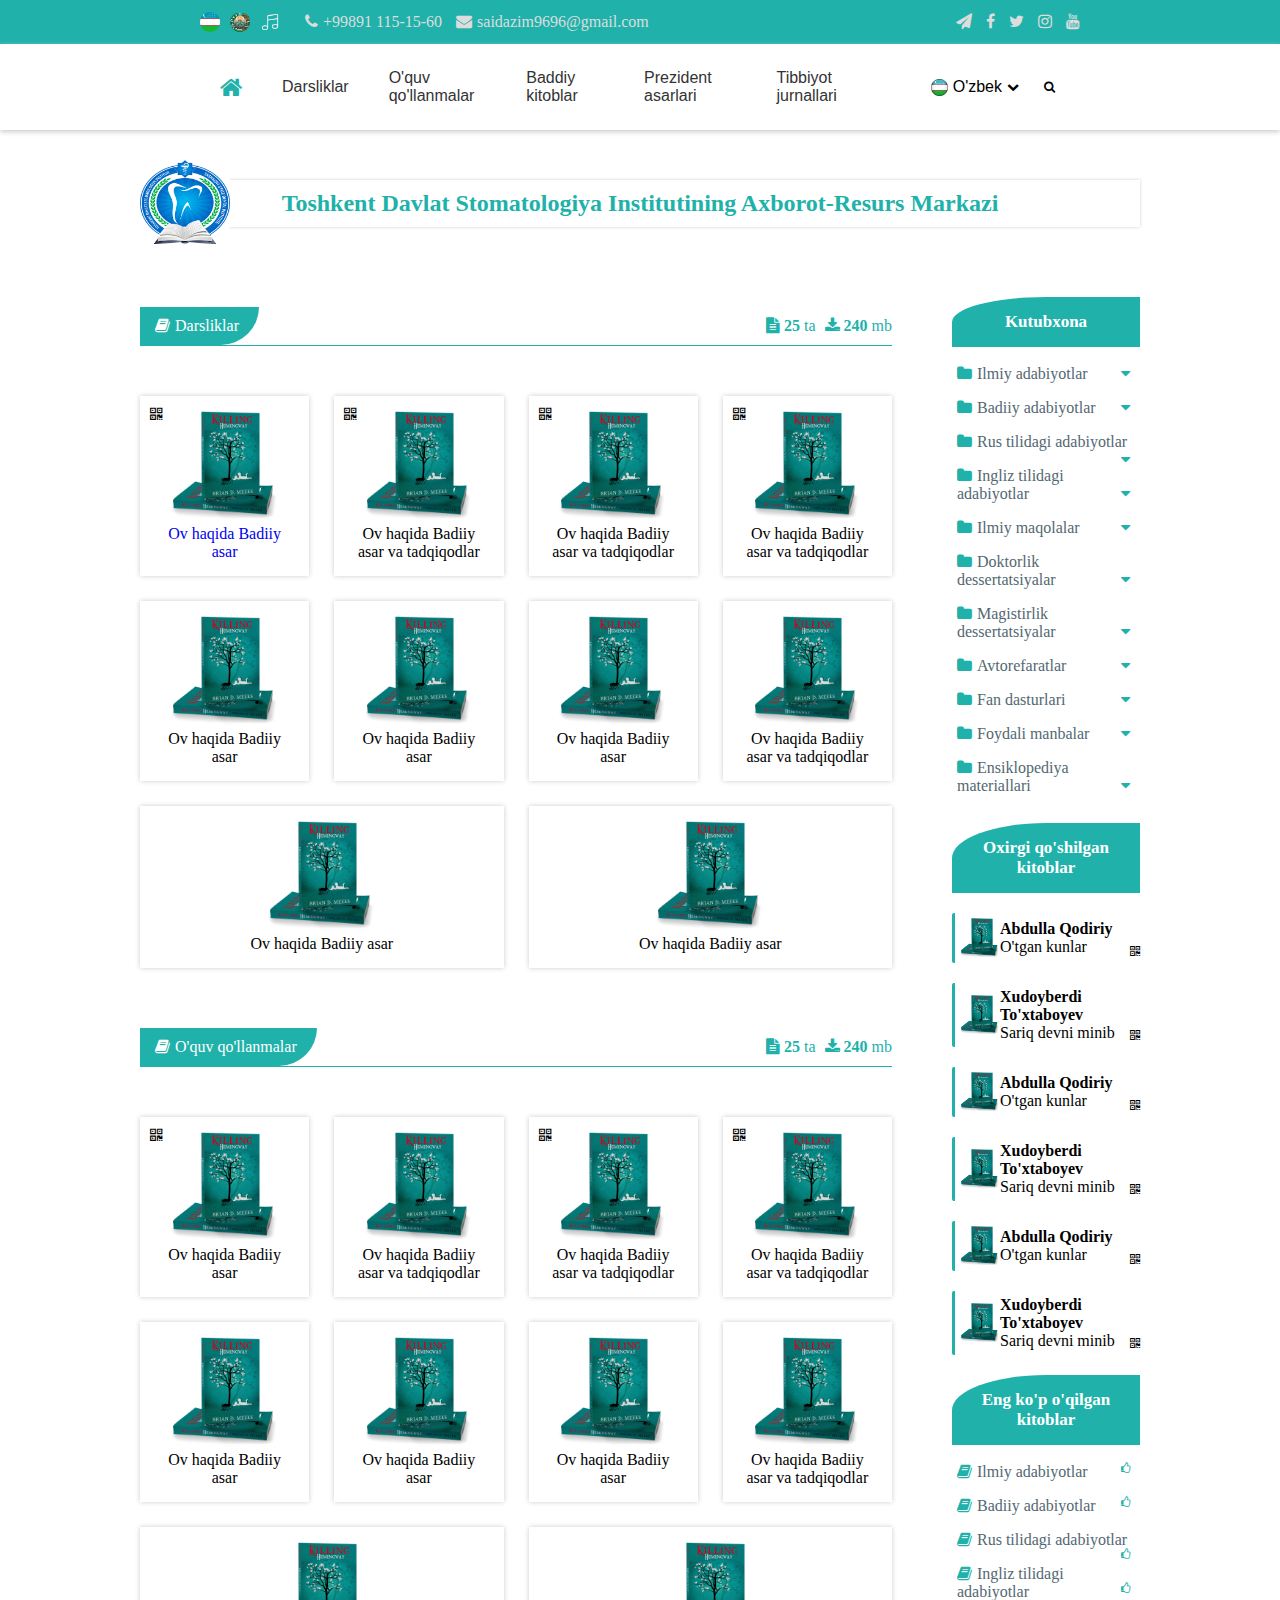
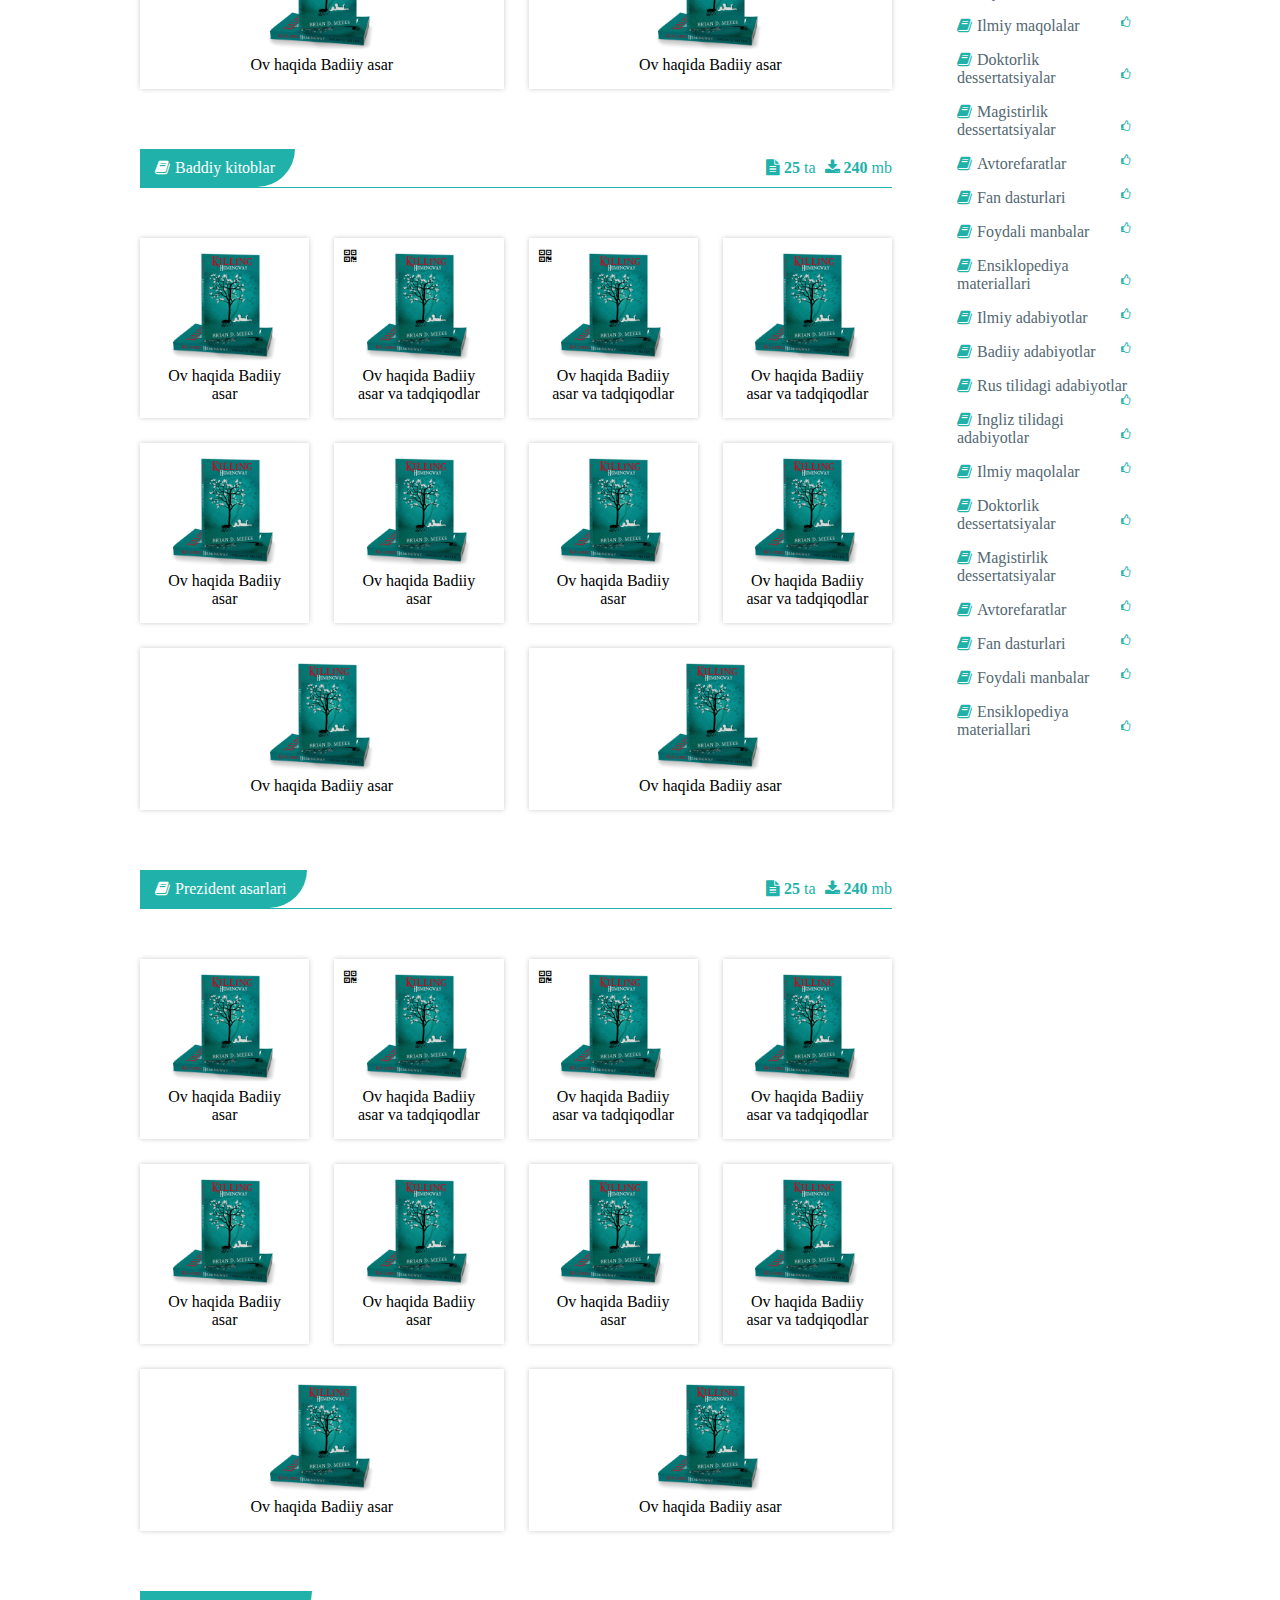
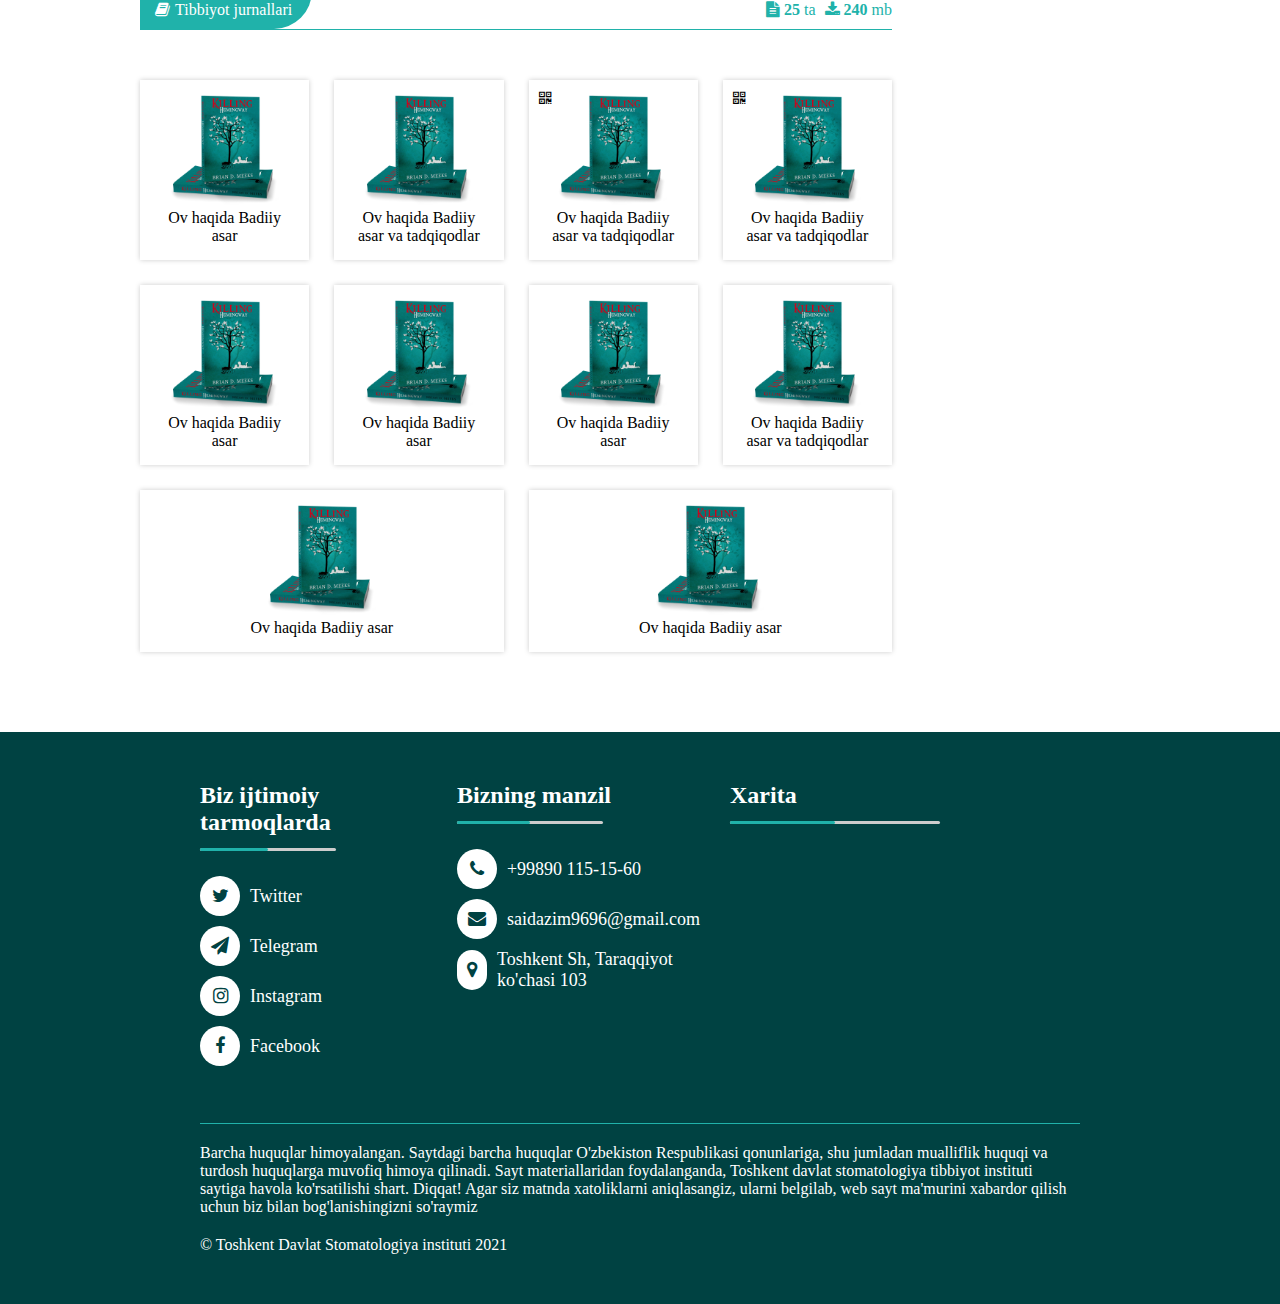
<file: index.html>
<!DOCTYPE html>
<html lang="en">
<head>
    <meta charset="UTF-8">
    <meta http-equiv="X-UA-Compatible" content="IE=edge">
    <meta name="viewport" content="width=device-width, initial-scale=1.0">
    <link rel="shortcut icon" href="./images/logo.ico">
    <link rel="stylesheet" href="./styles/main.css">
    <link rel="stylesheet" href="./styles/font-awesome-4.7.0/css/font-awesome.css">
    <link rel="stylesheet" href="./styles/font-awesome-4.7.0/css/font-awesome.min.css">
    <script src="./scripts/jQuery.js"></script>
    <title>library.tdsi.uz</title>
</head>
<body>
    <div class="container"> 
        <header>
            <span class="top">
                <span>
                    <img src="./images/flag.png" alt="Bayroq"/>
                    <img src="./images/emblem.png" alt="Gerb"/>
                    <img src="./images/madhiya.png" alt="Madhiya"/>
                    <ul class="aloqa">
                        <li><i class="fa fa-phone" aria-hidden="true"></i>+99891 115-15-60</li>
                        <li><i class="fa fa-envelope" aria-hidden="true"></i>saidazim9696@gmail.com</li>
                    </ul>
                </span>
                <ul class="messenger">
                    <li><a href="#"><i class="fa fa-paper-plane" aria-hidden="true"></i></a></li>
                    <li><a href="#"><i class="fa fa-facebook-f" aria-hidden="true"></i></a></li>
                    <li><a href="#"><i class="fa fa-twitter" aria-hidden="true"></i></a></li>
                    <li><a href="#"><i class="fa fa-instagram" aria-hidden="true"></i></a></li>
                    <li><a href="#"><i class="fa fa-youtube" aria-hidden="true"></i></a></li>
                </ul>
            </span>
            <span class="bottom">
                <ul class="list-box">
                    <li class="list home"><a href="./index.html"><i class="fa fa-home"></i></a></li>
                    <li class="list"><a href="#">Darsliklar</a></li>
                    <li class="list"><a href="#">O'quv qo'llanmalar</a></li>
                    <li class="list"><a href="#">Baddiy kitoblar</a></li>
                    <li class="list"><a href="#">Prezident asarlari</a></li>
                    <li class="list"><a href="#">Tibbiyot jurnallari</a></li> 
                </ul>
                <ul class="lang">
                    <li class="uz"><img src="./images/flag-uz.png" alt="flag-uz"/>O'zbek <i class="fa fa-chevron-down"></i>
                        <span class="langs">
                            <p><img src="./images/flag-en.png" alt="Emglish flag"/> English</p>
                            <p><img src="./images/flag-ru.png" alt="Russian flag" /> Russian</p>
                        </span>
                    </li>
                    <li class="search-box"><i class="fa fa-search"></i>
                        <input type="text" placeholder="kalit so'zni kiriting"/>
                    </li>
                </ul>
            </span>
        </header>
        <div class="name">
            <h2>Toshkent davlat stomatologiya institutining Axborot-Resurs Markazi</h2>
            <img class="logo" src="./images/logo.png" alt="logotip"/>
        </div>
        <div class="main">
            <div class="left">
                <!-- Darsliklar -->
                <section>
                    <div class="name-info">
                        <label class="section-name"><i class="fa fa-book"></i>Darsliklar</label> 
                        <label class="section-info"><i class="fa fa-file-text"> <b>25</b> ta </i> <i class="fa fa-download"> <b>240</b> mb</i></label>
                    </div>
                    <div class="books">
                        <span>
                            <i class="fa fa-qrcode"></i>
                            <img src="./images/book.png"/>
                            <p><a href="./pages/kitob.html">Ov haqida Badiiy asar</a></p>
                        </span>
                        <span>
                            <i class="fa fa-qrcode"></i>
                            <img src="./images/book.png"/>
                            <p>Ov haqida Badiiy asar va tadqiqodlar</p>
                        </span>
                        <span>
                            <i class="fa fa-qrcode"></i>
                            <img src="./images/book.png"/>
                            <p>Ov haqida Badiiy asar va tadqiqodlar</p>
                        </span>
                        <span>
                            <i class="fa fa-qrcode"></i>
                            <img src="./images/book.png"/>
                            <p>Ov haqida Badiiy asar va tadqiqodlar</p>
                        </span>
                        <span>
                            <img src="./images/book.png"/>
                            <p>Ov haqida Badiiy asar</p>
                        </span>
                        <span>
                            <img src="./images/book.png"/>
                            <p>Ov haqida Badiiy asar</p>
                        </span>
                        <span>
                            <img src="./images/book.png"/>
                            <p>Ov haqida Badiiy asar</p>
                        </span>
                        <span>
                            <img src="./images/book.png"/>
                            <p>Ov haqida Badiiy asar va tadqiqodlar</p>
                        </span>
                        <span>
                            <img src="./images/book.png"/>
                            <p>Ov haqida Badiiy asar</p>
                        </span>
                        <span>
                            <img src="./images/book.png"/>
                            <p>Ov haqida Badiiy asar</p>
                        </span>
                    </div>
                </section>
                <!-- O'quv qo'llanmalar -->
                <section>
                    <div class="name-info">
                        <label class="section-name"><i class="fa fa-book"></i>O'quv qo'llanmalar</label> 
                        <label class="section-info"><i class="fa fa-file-text"> <b>25</b> ta </i> <i class="fa fa-download"> <b>240</b> mb</i></label>
                    </div>
                    <div class="books">
                        <span>
                            <i class="fa fa-qrcode"></i>
                            <img src="./images/book.png"/>
                            <p>Ov haqida Badiiy asar</p>
                        </span>
                        <span>
                            <img src="./images/book.png"/>
                            <p>Ov haqida Badiiy asar va tadqiqodlar</p>
                        </span>
                        <span>
                            <i class="fa fa-qrcode"></i>
                            <img src="./images/book.png"/>
                            <p>Ov haqida Badiiy asar va tadqiqodlar</p>
                        </span>
                        <span>
                            <i class="fa fa-qrcode"></i>
                            <img src="./images/book.png"/>
                            <p>Ov haqida Badiiy asar va tadqiqodlar</p>
                        </span>
                        <span>
                            <img src="./images/book.png"/>
                            <p>Ov haqida Badiiy asar</p>
                        </span>
                        <span>
                            <img src="./images/book.png"/>
                            <p>Ov haqida Badiiy asar</p>
                        </span>
                        <span>
                            <img src="./images/book.png"/>
                            <p>Ov haqida Badiiy asar</p>
                        </span>
                        <span>
                            <img src="./images/book.png"/>
                            <p>Ov haqida Badiiy asar va tadqiqodlar</p>
                        </span>
                        <span>
                            <img src="./images/book.png"/>
                            <p>Ov haqida Badiiy asar</p>
                        </span>
                        <span>
                            <img src="./images/book.png"/>
                            <p>Ov haqida Badiiy asar</p>
                        </span>
                    </div>
                </section>
                <!-- Badiiy kitoblar -->
                <section>
                    <div class="name-info">
                        <label class="section-name"><i class="fa fa-book"></i>Baddiy kitoblar</label> 
                        <label class="section-info"><i class="fa fa-file-text"> <b>25</b> ta </i> <i class="fa fa-download"> <b>240</b> mb</i></label>
                    </div>
                        <div class="books">
                        <span>
                            <img src="./images/book.png"/>
                            <p>Ov haqida Badiiy asar</p>
                        </span>
                        <span>
                            <i class="fa fa-qrcode"></i>
                            <img src="./images/book.png"/>
                            <p>Ov haqida Badiiy asar va tadqiqodlar</p>
                        </span>
                        <span>
                            <i class="fa fa-qrcode"></i>
                            <img src="./images/book.png"/>
                            <p>Ov haqida Badiiy asar va tadqiqodlar</p>
                        </span>
                        <span>
                            <img src="./images/book.png"/>
                            <p>Ov haqida Badiiy asar va tadqiqodlar</p>
                        </span>
                        <span>
                            <img src="./images/book.png"/>
                            <p>Ov haqida Badiiy asar</p>
                        </span>
                        <span>
                            <img src="./images/book.png"/>
                            <p>Ov haqida Badiiy asar</p>
                        </span>
                        <span>
                            <img src="./images/book.png"/>
                            <p>Ov haqida Badiiy asar</p>
                        </span>
                        <span>
                            <img src="./images/book.png"/>
                            <p>Ov haqida Badiiy asar va tadqiqodlar</p>
                        </span>
                        <span>
                            <img src="./images/book.png"/>
                            <p>Ov haqida Badiiy asar</p>
                        </span>
                        <span>
                            <img src="./images/book.png"/>
                            <p>Ov haqida Badiiy asar</p>
                        </span>
                    </div>
                </section>
                <!-- Prezident asarlari -->
                <section>
                    <div class="name-info">
                        <label class="section-name"><i class="fa fa-book"></i>Prezident asarlari</label> 
                        <label class="section-info"><i class="fa fa-file-text"> <b>25</b> ta </i> <i class="fa fa-download"> <b>240</b> mb</i></label>
                    </div>
                    <div class="books">
                        <span>
                            <img src="./images/book.png"/>
                            <p>Ov haqida Badiiy asar</p>
                        </span>
                        <span>
                            <i class="fa fa-qrcode"></i>
                            <img src="./images/book.png"/>
                            <p>Ov haqida Badiiy asar va tadqiqodlar</p>
                        </span>
                        <span>
                            <i class="fa fa-qrcode"></i>
                            <img src="./images/book.png"/>
                            <p>Ov haqida Badiiy asar va tadqiqodlar</p>
                        </span>
                        <span>
                            <img src="./images/book.png"/>
                            <p>Ov haqida Badiiy asar va tadqiqodlar</p>
                        </span>
                        <span>
                            <img src="./images/book.png"/>
                            <p>Ov haqida Badiiy asar</p>
                        </span>
                        <span>
                            <img src="./images/book.png"/>
                            <p>Ov haqida Badiiy asar</p>
                        </span>
                        <span>
                            <img src="./images/book.png"/>
                            <p>Ov haqida Badiiy asar</p>
                        </span>
                        <span>
                            <img src="./images/book.png"/>
                            <p>Ov haqida Badiiy asar va tadqiqodlar</p>
                        </span>
                        <span>
                            <img src="./images/book.png"/>
                            <p>Ov haqida Badiiy asar</p>
                        </span>
                        <span>
                            <img src="./images/book.png"/>
                            <p>Ov haqida Badiiy asar</p>
                        </span>
                    </div>
                </section>
                <!-- Tibbiyot jurnallari -->
                <section>
                    <div class="name-info">
                        <label class="section-name"><i class="fa fa-book"></i>Tibbiyot jurnallari</label> 
                        <label class="section-info"><i class="fa fa-file-text"> <b>25</b> ta </i> <i class="fa fa-download"> <b>240</b> mb</i></label>
                    </div>
                    <div class="books">
                        <span>
                            <img src="./images/book.png"/>
                            <p>Ov haqida Badiiy asar</p>
                        </span>
                        <span>
                            <img src="./images/book.png"/>
                            <p>Ov haqida Badiiy asar va tadqiqodlar</p>
                        </span>
                        <span>
                            <i class="fa fa-qrcode"></i>
                            <img src="./images/book.png"/>
                            <p>Ov haqida Badiiy asar va tadqiqodlar</p>
                        </span>
                        <span>
                            <i class="fa fa-qrcode"></i>
                            <img src="./images/book.png"/>
                            <p>Ov haqida Badiiy asar va tadqiqodlar</p>
                        </span>
                        <span>
                            <img src="./images/book.png"/>
                            <p>Ov haqida Badiiy asar</p>
                        </span>
                        <span>
                            <img src="./images/book.png"/>
                            <p>Ov haqida Badiiy asar</p>
                        </span>
                        <span>
                            <img src="./images/book.png"/>
                            <p>Ov haqida Badiiy asar</p>
                        </span>
                        <span>
                            <img src="./images/book.png"/>
                            <p>Ov haqida Badiiy asar va tadqiqodlar</p>
                        </span>
                        <span>
                            <img src="./images/book.png"/>
                            <p>Ov haqida Badiiy asar</p>
                        </span>
                        <span>
                            <img src="./images/book.png"/>
                            <p>Ov haqida Badiiy asar</p>
                        </span>
                    </div>
                </section>
            </div>
            <div class="right">
                <!-- Kutubxon -->
                <p class="right-title">Kutubxona</p>
                <ul class="folders">
                    <li><i class="fa fa-folder"></i>Ilmiy adabiyotlar<i class="fa fa-caret-down right-fa"></i></li>
                    <li><i class="fa fa-folder"></i>Badiiy adabiyotlar <i class="fa fa-caret-down right-fa"></i></li>
                    <li><i class="fa fa-folder"></i>Rus tilidagi adabiyotlar<i class="fa fa-caret-down right-fa"></i></li>
                    <li><i class="fa fa-folder"></i>Ingliz tilidagi adabiyotlar<i class="fa fa-caret-down right-fa"></i></li>
                    <li><i class="fa fa-folder"></i>Ilmiy maqolalar<i class="fa fa-caret-down right-fa"></i></li>
                    <li><i class="fa fa-folder"></i>Doktorlik dessertatsiyalar<i class="fa fa-caret-down right-fa"></i></li>
                    <li><i class="fa fa-folder"></i>Magistirlik dessertatsiyalar<i class="fa fa-caret-down right-fa"></i></li>
                    <li><i class="fa fa-folder"></i>Avtorefaratlar<i class="fa fa-caret-down right-fa"></i></li>
                    <li><i class="fa fa-folder"></i>Fan dasturlari<i class="fa fa-caret-down right-fa"></i></li>
                    <li><i class="fa fa-folder"></i>Foydali manbalar<i class="fa fa-caret-down right-fa"></i></li>
                    <li><i class="fa fa-folder"></i>Ensiklopediya materiallari<i class="fa fa-caret-down right-fa"></i></li>
                </ul>
                <!-- Oxirgi o'qilgan kitoblar -->
                <p class="right-title">Oxirgi qo'shilgan kitoblar</p>
                <span>
                    <img src="./images/book.png"/>
                    <nav>
                        <h4>Abdulla Qodiriy</h4>
                        <p>O'tgan kunlar</p>
                    </nav>
                    <i class="fa fa-qrcode"></i>
                </span>
                <span>
                    <img src="./images/book.png"/>
                    <nav>
                        <h4>Xudoyberdi To'xtaboyev</h4>
                        <p>Sariq devni minib</p>
                    </nav>
                    <i class="fa fa-qrcode"></i>
                </span>
                <span>
                    <img src="./images/book.png"/>
                    <nav>
                        <h4>Abdulla Qodiriy</h4>
                        <p>O'tgan kunlar</p>
                    </nav>
                    <i class="fa fa-qrcode"></i>
                </span>
                <span>
                    <img src="./images/book.png"/>
                    <nav>
                        <h4>Xudoyberdi To'xtaboyev</h4>
                        <p>Sariq devni minib</p>
                    </nav>
                    <i class="fa fa-qrcode"></i>
                </span>
                <span>
                    <img src="./images/book.png"/>
                    <nav>
                        <h4>Abdulla Qodiriy</h4>
                        <p>O'tgan kunlar</p>
                    </nav>
                    <i class="fa fa-qrcode"></i>
                </span>
                <span>
                    <img src="./images/book.png"/>
                    <nav>
                        <h4>Xudoyberdi To'xtaboyev</h4>
                        <p>Sariq devni minib</p>
                    </nav>
                    <i class="fa fa-qrcode"></i>
                </span>
                <!-- Eng ko'p o'qilgan kitoblar -->
                <p class="right-title">Eng ko'p o'qilgan kitoblar</p>
                <ul class="folders">
                    <li><i class="fa fa-book"></i>Ilmiy adabiyotlar<i class="fa fa-thumbs-o-up readmore-fa"></i></li>
                    <li><i class="fa fa-book"></i>Badiiy adabiyotlar <i class="fa fa-thumbs-o-up readmore-fa"></i></li>
                    <li><i class="fa fa-book"></i>Rus tilidagi adabiyotlar<i class="fa fa-thumbs-o-up readmore-fa"></i></li>
                    <li><i class="fa fa-book"></i>Ingliz tilidagi adabiyotlar<i class="fa fa-thumbs-o-up readmore-fa"></i></li>
                    <li><i class="fa fa-book"></i>Ilmiy maqolalar<i class="fa fa-thumbs-o-up readmore-fa"></i></li>
                    <li><i class="fa fa-book"></i>Doktorlik dessertatsiyalar<i class="fa fa-thumbs-o-up readmore-fa"></i></li>
                    <li><i class="fa fa-book"></i>Magistirlik dessertatsiyalar<i class="fa fa-thumbs-o-up readmore-fa"></i></li>
                    <li><i class="fa fa-book"></i>Avtorefaratlar<i class="fa fa-thumbs-o-up readmore-fa"></i></li>
                    <li><i class="fa fa-book"></i>Fan dasturlari<i class="fa fa-thumbs-o-up readmore-fa"></i></li>
                    <li><i class="fa fa-book"></i>Foydali manbalar<i class="fa fa-thumbs-o-up readmore-fa"></i></li>
                    <li><i class="fa fa-book"></i>Ensiklopediya materiallari<i class="fa fa-thumbs-o-up readmore-fa"></i></li>
                    <li><i class="fa fa-book"></i>Ilmiy adabiyotlar<i class="fa fa-thumbs-o-up readmore-fa"></i></li>
                    <li><i class="fa fa-book"></i>Badiiy adabiyotlar <i class="fa fa-thumbs-o-up readmore-fa"></i></li>
                    <li><i class="fa fa-book"></i>Rus tilidagi adabiyotlar<i class="fa fa-thumbs-o-up readmore-fa"></i></li>
                    <li><i class="fa fa-book"></i>Ingliz tilidagi adabiyotlar<i class="fa fa-thumbs-o-up readmore-fa"></i></li>
                    <li><i class="fa fa-book"></i>Ilmiy maqolalar<i class="fa fa-thumbs-o-up readmore-fa"></i></li>
                    <li><i class="fa fa-book"></i>Doktorlik dessertatsiyalar<i class="fa fa-thumbs-o-up readmore-fa"></i></li>
                    <li><i class="fa fa-book"></i>Magistirlik dessertatsiyalar<i class="fa fa-thumbs-o-up readmore-fa"></i></li>
                    <li><i class="fa fa-book"></i>Avtorefaratlar<i class="fa fa-thumbs-o-up readmore-fa"></i></li>
                    <li><i class="fa fa-book"></i>Fan dasturlari<i class="fa fa-thumbs-o-up readmore-fa"></i></li>
                    <li><i class="fa fa-book"></i>Foydali manbalar<i class="fa fa-thumbs-o-up readmore-fa"></i></li>
                    <li><i class="fa fa-book"></i>Ensiklopediya materiallari<i class="fa fa-thumbs-o-up readmore-fa"></i></li>
                </ul>
            </div>
        </div>
        <footer>
            <div class="foot-blog">
                <span>
                    <h2>Biz ijtimoiy tarmoqlarda</h2>
                    <ul class="messege-f">
                        <li><a href="#"><i class="fa fa-twitter" aria-hidden="true"></i>Twitter</a></li>
                        <li><a href="#"><i class="fa fa-paper-plane" aria-hidden="true"></i>Telegram</a></li>
                        <li><a href="#"><i class="fa fa-instagram" aria-hidden="true"></i>Instagram</a></li>
                        <li><a href="#"><i class="fa fa-facebook-f" aria-hidden="true"></i>Facebook</a></li>
                    </ul>
                </span>
                <span>
                    <h2>Bizning manzil</h2>
                    <ul class="aloqa-f">
                        <li><a href="#"><i class="fa fa-phone" aria-hidden="true"></i>+99890 115-15-60</a></li>
                        <li><a href="#"><i class="fa fa-envelope" aria-hidden="true"></i>saidazim9696@gmail.com</a></li>
                        <li><a href="#"><i class="fa fa-map-marker" aria-hidden="true"></i>Toshkent Sh, Taraqqiyot ko'chasi 103</a></li>
                    </ul>
                </span>
                <span>
                    <h2>Xarita</h2>
                    <iframe src="https://www.google.com/maps/embed?pb=!1m14!1m8!1m3!1d11987.943756126644!2d69.2989985!3d41.3091695!3m2!1i1024!2i768!4f13.1!3m3!1m2!1s0x0%3A0x41490626bc752d26!2sTashkentskiy%20Stomatologicheskiy%20Institut!5e0!3m2!1suz!2s!4v1633670519968!5m2!1suz!2s" width="350" height="240" style="border:0; border-radius: 3px;" allowfullscreen="" loading="lazy"></iframe>
                </span>
            </div>
            <p class="p-footer">
                Barcha huquqlar himoyalangan. Saytdagi barcha huquqlar O'zbekiston Respublikasi qonunlariga, shu jumladan mualliflik huquqi va turdosh huquqlarga muvofiq himoya qilinadi. Sayt materiallaridan foydalanganda, Toshkent davlat stomatologiya tibbiyot instituti saytiga havola ko'rsatilishi shart.
                Diqqat! Agar siz matnda xatoliklarni aniqlasangiz, ularni belgilab, web sayt ma'murini xabardor qilish uchun biz bilan bog'lanishingizni so'raymiz
            </p>
            © Toshkent Davlat Stomatologiya instituti 2021
        </footer>
    </div>
</body>
<script src="./scripts/main.js"></script>
</html>
</file>
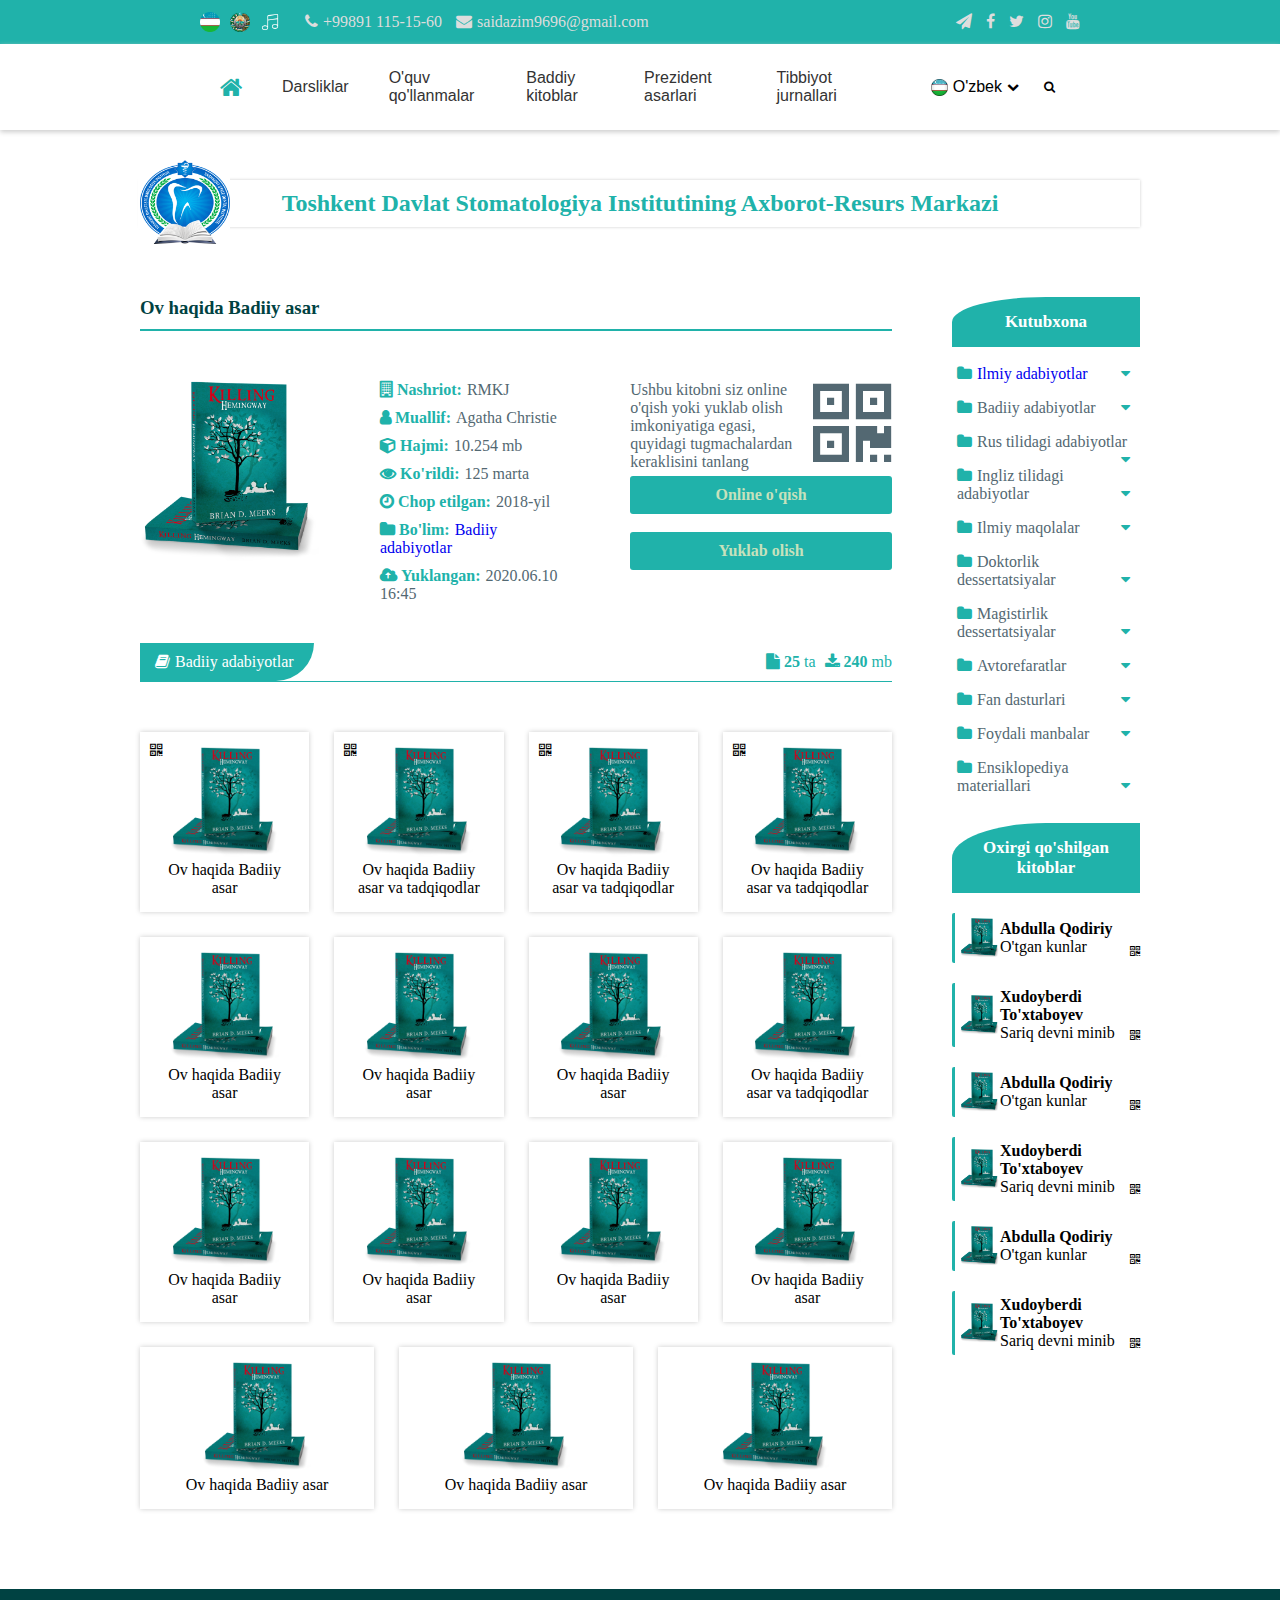
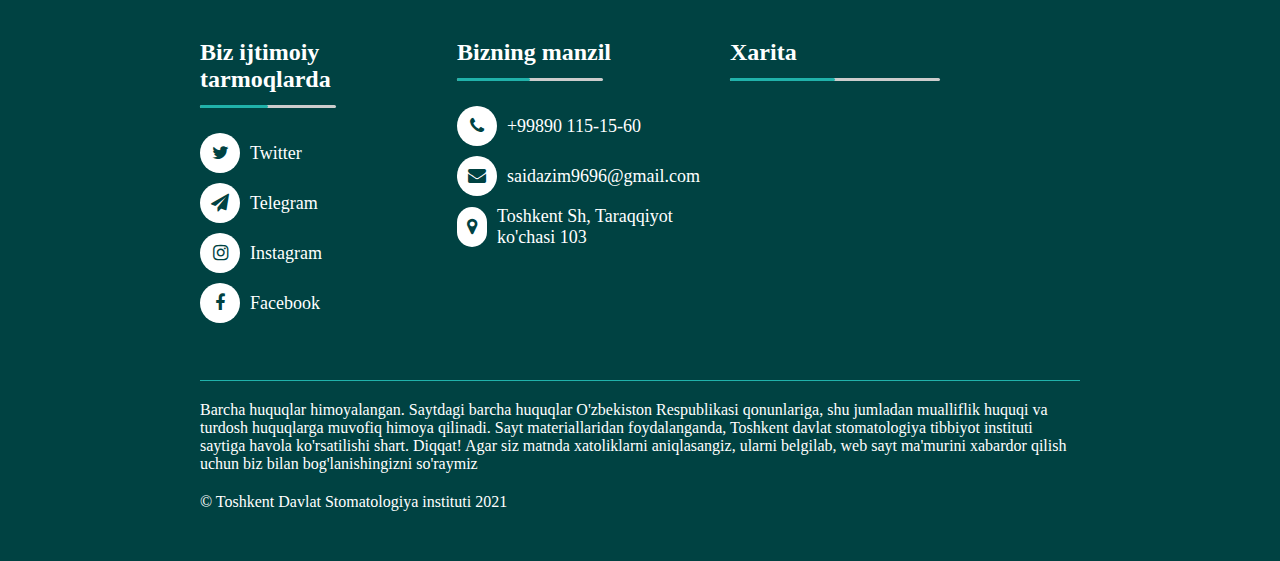
<file: pages/kitob.html>
<!DOCTYPE html>
<html lang="en">
<head>
    <meta charset="UTF-8">
    <meta http-equiv="X-UA-Compatible" content="IE=edge">
    <meta name="viewport" content="width=device-width, initial-scale=1.0">
    <link rel="stylesheet" href="../styles/main.css">
    <link rel="stylesheet" href="../styles/font-awesome-4.7.0/css/font-awesome.css">
    <link rel="stylesheet" href="../styles/font-awesome-4.7.0/css/font-awesome.min.css">
    <script src="../scripts/jQuery.js"></script>
    <title>library.tdsi.uz</title>
</head>
<body>
    <div class="container"> 
        <header>
            <span class="top">
                <span>
                    <img src="../images/flag.png" alt="Bayroq"/>
                    <img src="../images/emblem.png" alt="Gerb"/>
                    <img src="../images/madhiya.png" alt="Madhiya"/>
                    <ul class="aloqa">
                        <li><i class="fa fa-phone" aria-hidden="true"></i>+99891 115-15-60</li>
                        <li><i class="fa fa-envelope" aria-hidden="true"></i>saidazim9696@gmail.com</li>
                    </ul>
                </span>
                <ul class="messenger">
                    <li><a href="#"><i class="fa fa-paper-plane" aria-hidden="true"></i></a></li>
                    <li><a href="#"><i class="fa fa-facebook-f" aria-hidden="true"></i></a></li>
                    <li><a href="#"><i class="fa fa-twitter" aria-hidden="true"></i></a></li>
                    <li><a href="#"><i class="fa fa-instagram" aria-hidden="true"></i></a></li>
                    <li><a href="#"><i class="fa fa-youtube" aria-hidden="true"></i></a></li>
                </ul>
            </span>
            <span class="bottom">
                <ul class="list-box">
                    <li class="list home"><a href="../index.html"><i class="fa fa-home"></i></a></li>
                    <li class="list"><a href="#">Darsliklar</a></li>
                    <li class="list"><a href="#">O'quv qo'llanmalar</a></li>
                    <li class="list"><a href="#">Baddiy kitoblar</a></li>
                    <li class="list"><a href="#">Prezident asarlari</a></li>
                    <li class="list"><a href="#">Tibbiyot jurnallari</a></li> 
                </ul>
                <ul class="lang">
                    <li class="uz"><img src="../images/flag-uz.png" alt="flag-uz"/>O'zbek <i class="fa fa-chevron-down"></i>
                        <span class="langs">
                            <p><img src="../images/flag-en.png" alt="Emglish flag"/> English</p>
                            <p><img src="../images/flag-ru.png" alt="Russian flag" /> Russian</p>
                        </span>
                    </li>
                    <li class="search-box"><i class="fa fa-search"></i>
                        <input type="text" placeholder="kalit so'zni kiriting"/>
                    </li>
                </ul>
            </span>
        </header>
        <div class="name">
            <h2>Toshkent davlat stomatologiya institutining Axborot-Resurs Markazi</h2>
            <img class="logo" src="../images/logo.png" alt="logotip"/>
        </div>
        <div class="main">
            <div class="left">
                <h3 class="book-name">Ov haqida Badiiy asar</h3>
                <div class="book">
                    <span>
                        <img src="../images/book.png" alt="Kitob"/>
                    </span>
                    <span>
                        <ul class="book-info">
                            <li><i class="fa fa-building-o"> Nashriot:</i>RMKJ</li>
                            <li><i class="fa fa-user"> Muallif:</i>Agatha Christie</li>
                            <li><i class="fa fa-cube"> Hajmi:</i>10.254 mb</li>
                            <li><i class="fa fa-eye"> Ko'rildi:</i>125 marta</li>
                            <li><i class="fa fa-clock-o"> Chop etilgan:</i>2018-yil</li>
                            <li><i class="fa fa-folder"> Bo'lim:</i><a href="#">Badiiy adabiyotlar</a></li>
                            <li><i class="fa fa-cloud-upload"> Yuklangan:</i>2020.06.10 16:45</li>
                        </ul>
                    </span>
                    <span class="book-qr">
                        <p>Ushbu kitobni siz online o'qish yoki yuklab olish imkoniyatiga egasi, quyidagi tugmachalardan keraklisini tanlang
                        <i class="fa fa-qrcode"></i>
                        </p>
                        <ul class="read-down">
                            <li>Online o'qish</li><br>
                            <li>Yuklab olish</li>
                        </ul>
                    </span>
                </div>
                <!-- Darsliklar -->
                <section>
                    <div class="name-info">
                        <label class="section-name"><i class="fa fa-book"></i>Badiiy adabiyotlar</label> 
                        <label class="section-info"><i class="fa fa-file"> <b>25</b> ta </i> <i class="fa fa-download"> <b>240</b> mb</i></label>
                    </div>
                    <div class="books">
                        <span>
                            <i class="fa fa-qrcode"></i>
                            <img src="../images/book.png"/>
                            <p>Ov haqida Badiiy asar</p>
                        </span>
                        <span>
                            <i class="fa fa-qrcode"></i>
                            <img src="../images/book.png"/>
                            <p>Ov haqida Badiiy asar va tadqiqodlar</p>
                        </span>
                        <span>
                            <i class="fa fa-qrcode"></i>
                            <img src="../images/book.png"/>
                            <p>Ov haqida Badiiy asar va tadqiqodlar</p>
                        </span>
                        <span>
                            <i class="fa fa-qrcode"></i>
                            <img src="../images/book.png"/>
                            <p>Ov haqida Badiiy asar va tadqiqodlar</p>
                        </span>
                        <span>
                            <img src="../images/book.png"/>
                            <p>Ov haqida Badiiy asar</p>
                        </span>
                        <span>
                            <img src="../images/book.png"/>
                            <p>Ov haqida Badiiy asar</p>
                        </span>
                        <span>
                            <img src="../images/book.png"/>
                            <p>Ov haqida Badiiy asar</p>
                        </span>
                        <span>
                            <img src="../images/book.png"/>
                            <p>Ov haqida Badiiy asar va tadqiqodlar</p>
                        </span>
                        <span>
                            <img src="../images/book.png"/>
                            <p>Ov haqida Badiiy asar</p>
                        </span>
                        <span>
                            <img src="../images/book.png"/>
                            <p>Ov haqida Badiiy asar</p>
                        </span>
                        <span>
                            <img src="../images/book.png"/>
                            <p>Ov haqida Badiiy asar</p>
                        </span>
                        <span>
                            <img src="../images/book.png"/>
                            <p>Ov haqida Badiiy asar</p>
                        </span>
                        <span>
                            <img src="../images/book.png"/>
                            <p>Ov haqida Badiiy asar</p>
                        </span>
                        <span>
                            <img src="../images/book.png"/>
                            <p>Ov haqida Badiiy asar</p>
                        </span>                        <span>
                            <img src="../images/book.png"/>
                            <p>Ov haqida Badiiy asar</p>
                        </span>
                    </div>
                </section>
            </div>
            <div class="right">
                <!-- Kutubxon -->
                <p class="right-title">Kutubxona</p>
                <ul class="folders">
                    <li><a href="./kutubxona.html"><i class="fa fa-folder"></i>Ilmiy adabiyotlar<i class="fa fa-caret-down right-fa"></i></a></li>
                    <li><i class="fa fa-folder"></i>Badiiy adabiyotlar <i class="fa fa-caret-down right-fa"></i></li>
                    <li><i class="fa fa-folder"></i>Rus tilidagi adabiyotlar<i class="fa fa-caret-down right-fa"></i></li>
                    <li><i class="fa fa-folder"></i>Ingliz tilidagi adabiyotlar<i class="fa fa-caret-down right-fa"></i></li>
                    <li><i class="fa fa-folder"></i>Ilmiy maqolalar<i class="fa fa-caret-down right-fa"></i></li>
                    <li><i class="fa fa-folder"></i>Doktorlik dessertatsiyalar<i class="fa fa-caret-down right-fa"></i></li>
                    <li><i class="fa fa-folder"></i>Magistirlik dessertatsiyalar<i class="fa fa-caret-down right-fa"></i></li>
                    <li><i class="fa fa-folder"></i>Avtorefaratlar<i class="fa fa-caret-down right-fa"></i></li>
                    <li><i class="fa fa-folder"></i>Fan dasturlari<i class="fa fa-caret-down right-fa"></i></li>
                    <li><i class="fa fa-folder"></i>Foydali manbalar<i class="fa fa-caret-down right-fa"></i></li>
                    <li><i class="fa fa-folder"></i>Ensiklopediya materiallari<i class="fa fa-caret-down right-fa"></i></li>
                </ul>
                <!-- Oxirgi o'qilgan kitoblar -->
                <p class="right-title">Oxirgi qo'shilgan kitoblar</p>
                <span>
                    <img src="../images/book.png"/>
                    <nav>
                        <h4>Abdulla Qodiriy</h4>
                        <p>O'tgan kunlar</p>
                    </nav>
                    <i class="fa fa-qrcode"></i>
                </span>
                <span>
                    <img src="../images/book.png"/>
                    <nav>
                        <h4>Xudoyberdi To'xtaboyev</h4>
                        <p>Sariq devni minib</p>
                    </nav>
                    <i class="fa fa-qrcode"></i>
                </span>
                <span>
                    <img src="../images/book.png"/>
                    <nav>
                        <h4>Abdulla Qodiriy</h4>
                        <p>O'tgan kunlar</p>
                    </nav>
                    <i class="fa fa-qrcode"></i>
                </span>
                <span>
                    <img src="../images/book.png"/>
                    <nav>
                        <h4>Xudoyberdi To'xtaboyev</h4>
                        <p>Sariq devni minib</p>
                    </nav>
                    <i class="fa fa-qrcode"></i>
                </span>
                <span>
                    <img src="../images/book.png"/>
                    <nav>
                        <h4>Abdulla Qodiriy</h4>
                        <p>O'tgan kunlar</p>
                    </nav>
                    <i class="fa fa-qrcode"></i>
                </span>
                <span>
                    <img src="../images/book.png"/>
                    <nav>
                        <h4>Xudoyberdi To'xtaboyev</h4>
                        <p>Sariq devni minib</p>
                    </nav>
                    <i class="fa fa-qrcode"></i>
                </span>
            </div>
        </div>
        <footer>
            <div class="foot-blog">
                <span>
                    <h2>Biz ijtimoiy tarmoqlarda</h2>
                    <ul class="messege-f">
                        <li><a href="#"><i class="fa fa-twitter" aria-hidden="true"></i>Twitter</a></li>
                        <li><a href="#"><i class="fa fa-paper-plane" aria-hidden="true"></i>Telegram</a></li>
                        <li><a href="#"><i class="fa fa-instagram" aria-hidden="true"></i>Instagram</a></li>
                        <li><a href="#"><i class="fa fa-facebook-f" aria-hidden="true"></i>Facebook</a></li>
                    </ul>
                </span>
                <span>
                    <h2>Bizning manzil</h2>
                    <ul class="aloqa-f">
                        <li><a href="#"><i class="fa fa-phone" aria-hidden="true"></i>+99890 115-15-60</a></li>
                        <li><a href="#"><i class="fa fa-envelope" aria-hidden="true"></i>saidazim9696@gmail.com</a></li>
                        <li><a href="#"><i class="fa fa-map-marker" aria-hidden="true"></i>Toshkent Sh, Taraqqiyot ko'chasi 103</a></li>
                    </ul>
                </span>
                <span>
                    <h2>Xarita</h2>
                    <iframe src="https://www.google.com/maps/embed?pb=!1m14!1m8!1m3!1d11987.943756126644!2d69.2989985!3d41.3091695!3m2!1i1024!2i768!4f13.1!3m3!1m2!1s0x0%3A0x41490626bc752d26!2sTashkentskiy%20Stomatologicheskiy%20Institut!5e0!3m2!1suz!2s!4v1633670519968!5m2!1suz!2s" width="350" height="240" style="border:0; border-radius: 3px;" allowfullscreen="" loading="lazy"></iframe>
                </span>
            </div>
            <p class="p-footer">
                Barcha huquqlar himoyalangan. Saytdagi barcha huquqlar O'zbekiston Respublikasi qonunlariga, shu jumladan mualliflik huquqi va turdosh huquqlarga muvofiq himoya qilinadi. Sayt materiallaridan foydalanganda, Toshkent davlat stomatologiya tibbiyot instituti saytiga havola ko'rsatilishi shart.
                Diqqat! Agar siz matnda xatoliklarni aniqlasangiz, ularni belgilab, web sayt ma'murini xabardor qilish uchun biz bilan bog'lanishingizni so'raymiz
            </p>
            © Toshkent Davlat Stomatologiya instituti 2021
        </footer>
    </div>
</body>
<script src="../scripts/main.js"></script>
</html>
</file>
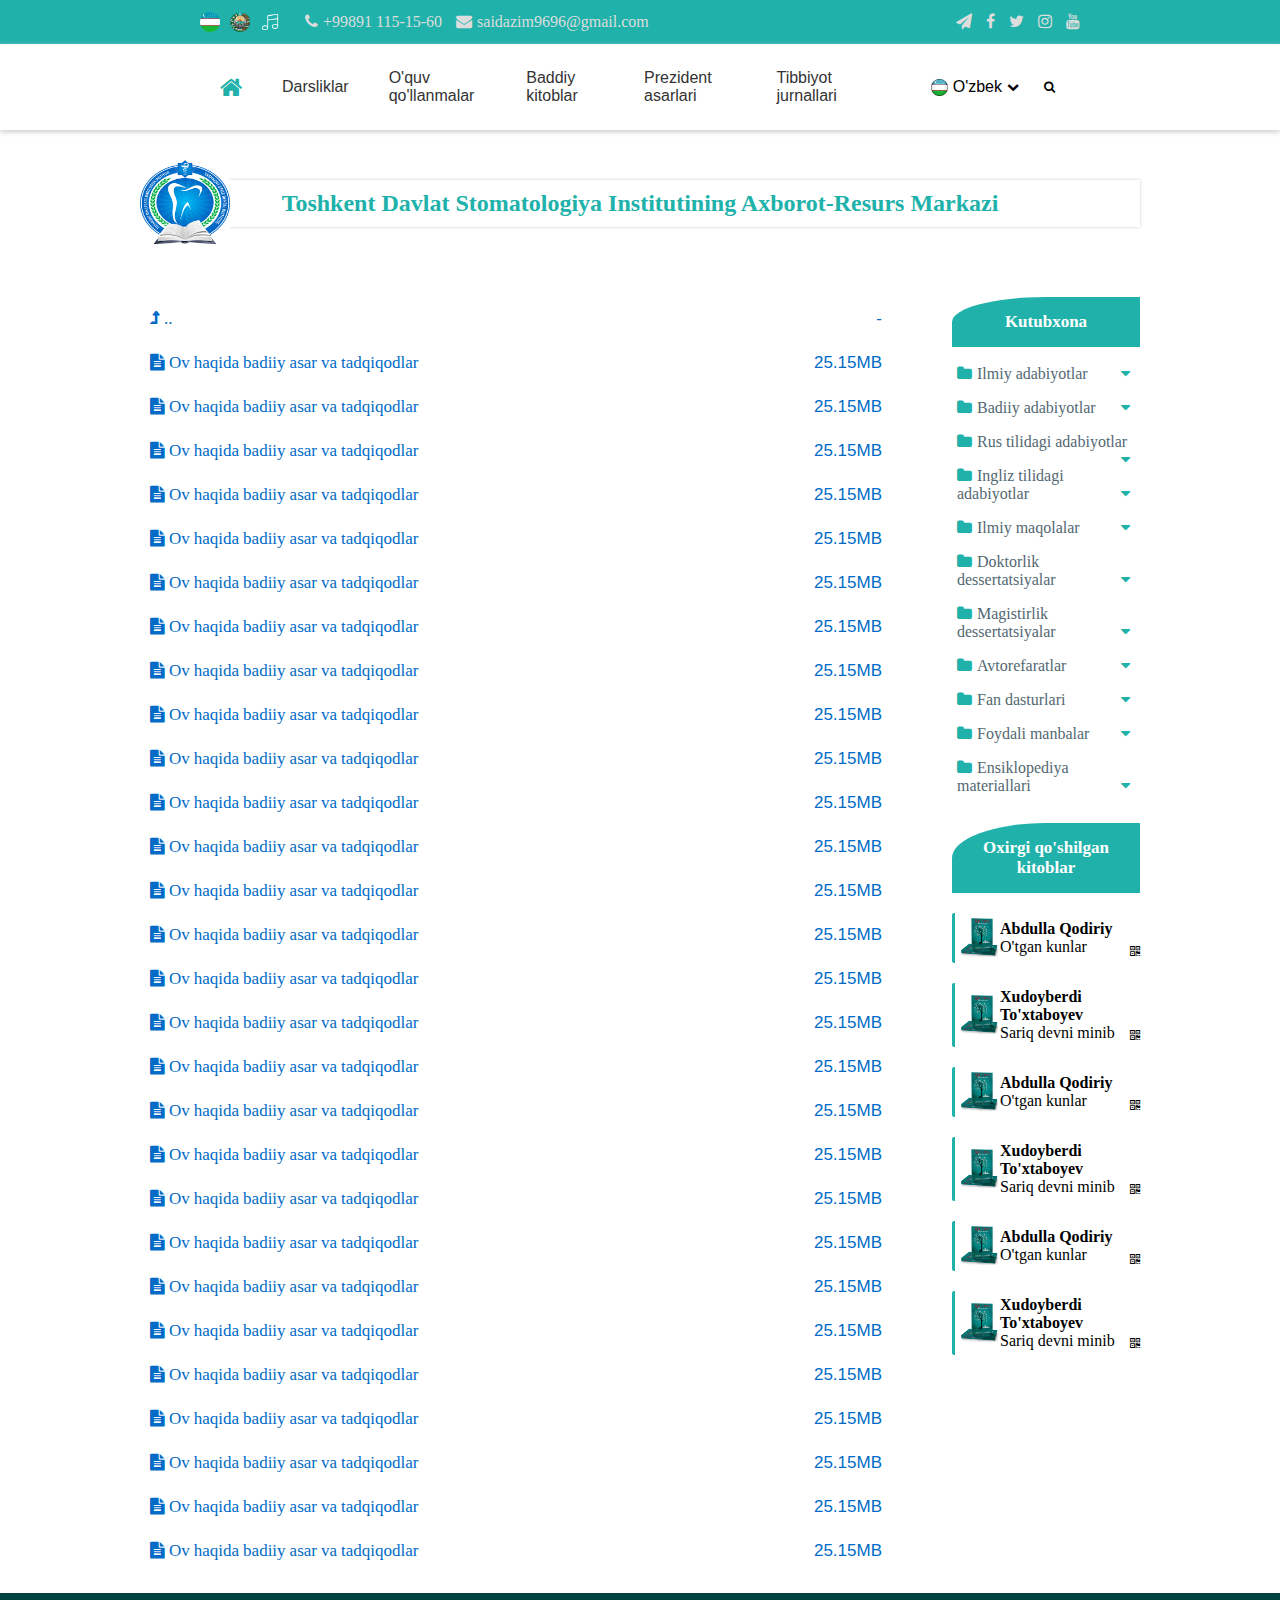
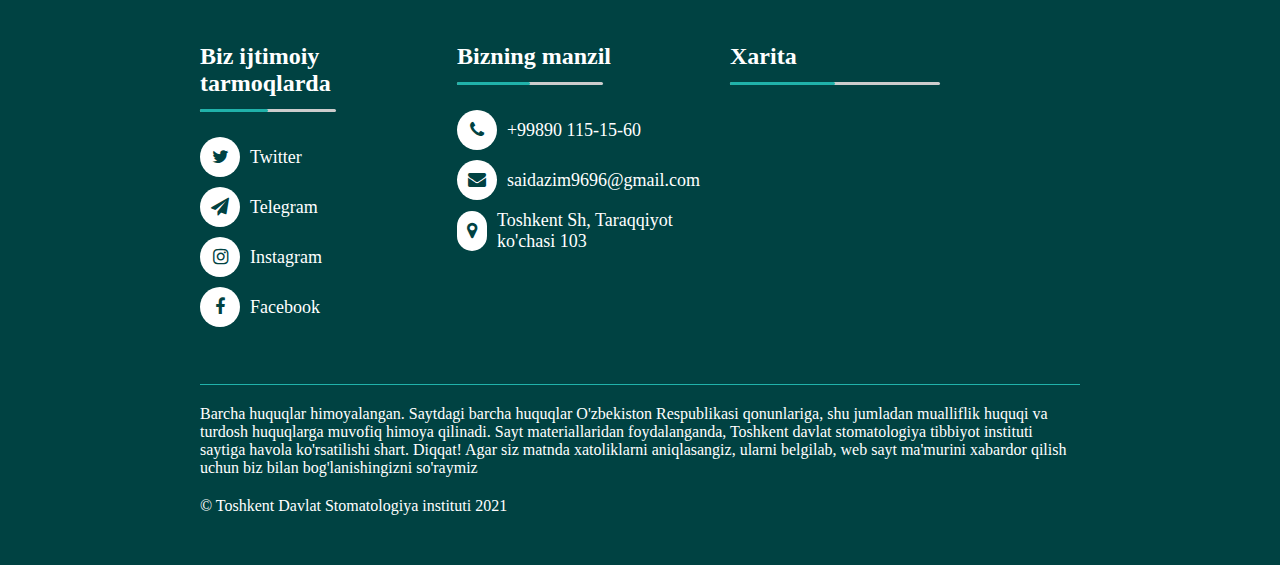
<file: pages/kutubxona.html>
<!DOCTYPE html>
<html lang="en">
<head>
    <meta charset="UTF-8">
    <meta http-equiv="X-UA-Compatible" content="IE=edge">
    <meta name="viewport" content="width=device-width, initial-scale=1.0">
    <link rel="stylesheet" href="../styles/main.css">
    <link rel="stylesheet" href="../styles/font-awesome-4.7.0/css/font-awesome.css">
    <link rel="stylesheet" href="../styles/font-awesome-4.7.0/css/font-awesome.min.css">
    <script src="../scripts/jQuery.js"></script>
    <title>library.tdsi.uz</title>
</head>
<body>
    <div class="container"> 
        <header>
            <span class="top">
                <span>
                    <img src="../images/flag.png" alt="Bayroq"/>
                    <img src="../images/emblem.png" alt="Gerb"/>
                    <img src="../images/madhiya.png" alt="Madhiya"/>
                    <ul class="aloqa">
                        <li><i class="fa fa-phone" aria-hidden="true"></i>+99891 115-15-60</li>
                        <li><i class="fa fa-envelope" aria-hidden="true"></i>saidazim9696@gmail.com</li>
                    </ul>
                </span>
                <ul class="messenger">
                    <li><a href="#"><i class="fa fa-paper-plane" aria-hidden="true"></i></a></li>
                    <li><a href="#"><i class="fa fa-facebook-f" aria-hidden="true"></i></a></li>
                    <li><a href="#"><i class="fa fa-twitter" aria-hidden="true"></i></a></li>
                    <li><a href="#"><i class="fa fa-instagram" aria-hidden="true"></i></a></li>
                    <li><a href="#"><i class="fa fa-youtube" aria-hidden="true"></i></a></li>
                </ul>
            </span>
            <span class="bottom">
                <ul class="list-box">
                    <li class="list home"><a href="../index.html"><i class="fa fa-home"></i></a></li>
                    <li class="list"><a href="#">Darsliklar</a></li>
                    <li class="list"><a href="#">O'quv qo'llanmalar</a></li>
                    <li class="list"><a href="#">Baddiy kitoblar</a></li>
                    <li class="list"><a href="#">Prezident asarlari</a></li>
                    <li class="list"><a href="#">Tibbiyot jurnallari</a></li> 
                </ul>
                <ul class="lang">
                    <li class="uz"><img src="../images/flag-uz.png" alt="flag-uz"/>O'zbek <i class="fa fa-chevron-down"></i>
                        <span class="langs">
                            <p><img src="../images/flag-en.png" alt="Emglish flag"/> English</p>
                            <p><img src="../images/flag-ru.png" alt="Russian flag" /> Russian</p>
                        </span>
                    </li>
                    <li class="search-box"><i class="fa fa-search"></i>
                        <input type="text" placeholder="kalit so'zni kiriting"/>
                    </li>
                </ul>
            </span>
        </header>
        <div class="name">
            <h2>Toshkent davlat stomatologiya institutining Axborot-Resurs Markazi</h2>
            <img class="logo" src="../images/logo.png" alt="logotip"/>
        </div>
        <div class="main">
            <div class="left">
                <ul class="file-list">
                    <li><i class="fa fa-level-up"> ..</i><label>-</label></li>
                    <li><i class="fa fa-file-text"> Ov haqida badiiy asar va tadqiqodlar</i><label>25.15MB</label></li>
                    <li><i class="fa fa-file-text"> Ov haqida badiiy asar va tadqiqodlar</i><label>25.15MB</label></li>
                    <li><i class="fa fa-file-text"> Ov haqida badiiy asar va tadqiqodlar</i><label>25.15MB</label></li>
                    <li><i class="fa fa-file-text"> Ov haqida badiiy asar va tadqiqodlar</i><label>25.15MB</label></li>
                    <li><i class="fa fa-file-text"> Ov haqida badiiy asar va tadqiqodlar</i><label>25.15MB</label></li>
                    <li><i class="fa fa-file-text"> Ov haqida badiiy asar va tadqiqodlar</i><label>25.15MB</label></li>
                    <li><i class="fa fa-file-text"> Ov haqida badiiy asar va tadqiqodlar</i><label>25.15MB</label></li>
                    <li><i class="fa fa-file-text"> Ov haqida badiiy asar va tadqiqodlar</i><label>25.15MB</label></li>
                    <li><i class="fa fa-file-text"> Ov haqida badiiy asar va tadqiqodlar</i><label>25.15MB</label></li>
                    <li><i class="fa fa-file-text"> Ov haqida badiiy asar va tadqiqodlar</i><label>25.15MB</label></li>
                    <li><i class="fa fa-file-text"> Ov haqida badiiy asar va tadqiqodlar</i><label>25.15MB</label></li>
                    <li><i class="fa fa-file-text"> Ov haqida badiiy asar va tadqiqodlar</i><label>25.15MB</label></li>
                    <li><i class="fa fa-file-text"> Ov haqida badiiy asar va tadqiqodlar</i><label>25.15MB</label></li>
                    <li><i class="fa fa-file-text"> Ov haqida badiiy asar va tadqiqodlar</i><label>25.15MB</label></li>
                    <li><i class="fa fa-file-text"> Ov haqida badiiy asar va tadqiqodlar</i><label>25.15MB</label></li>
                    <li><i class="fa fa-file-text"> Ov haqida badiiy asar va tadqiqodlar</i><label>25.15MB</label></li>
                    <li><i class="fa fa-file-text"> Ov haqida badiiy asar va tadqiqodlar</i><label>25.15MB</label></li>
                    <li><i class="fa fa-file-text"> Ov haqida badiiy asar va tadqiqodlar</i><label>25.15MB</label></li>
                    <li><i class="fa fa-file-text"> Ov haqida badiiy asar va tadqiqodlar</i><label>25.15MB</label></li>
                    <li><i class="fa fa-file-text"> Ov haqida badiiy asar va tadqiqodlar</i><label>25.15MB</label></li>
                    <li><i class="fa fa-file-text"> Ov haqida badiiy asar va tadqiqodlar</i><label>25.15MB</label></li>
                    <li><i class="fa fa-file-text"> Ov haqida badiiy asar va tadqiqodlar</i><label>25.15MB</label></li>
                    <li><i class="fa fa-file-text"> Ov haqida badiiy asar va tadqiqodlar</i><label>25.15MB</label></li>
                    <li><i class="fa fa-file-text"> Ov haqida badiiy asar va tadqiqodlar</i><label>25.15MB</label></li>
                    <li><i class="fa fa-file-text"> Ov haqida badiiy asar va tadqiqodlar</i><label>25.15MB</label></li>
                    <li><i class="fa fa-file-text"> Ov haqida badiiy asar va tadqiqodlar</i><label>25.15MB</label></li>
                    <li><i class="fa fa-file-text"> Ov haqida badiiy asar va tadqiqodlar</i><label>25.15MB</label></li>
                    <li><i class="fa fa-file-text"> Ov haqida badiiy asar va tadqiqodlar</i><label>25.15MB</label></li>
                </ul>
            </div>
            <div class="right">
                <!-- Kutubxon -->
                <p class="right-title">Kutubxona</p>
                <ul class="folders">
                    <li><i class="fa fa-folder"></i>Ilmiy adabiyotlar<i class="fa fa-caret-down right-fa"></i></li>
                    <li><i class="fa fa-folder"></i>Badiiy adabiyotlar <i class="fa fa-caret-down right-fa"></i></li>
                    <li><i class="fa fa-folder"></i>Rus tilidagi adabiyotlar<i class="fa fa-caret-down right-fa"></i></li>
                    <li><i class="fa fa-folder"></i>Ingliz tilidagi adabiyotlar<i class="fa fa-caret-down right-fa"></i></li>
                    <li><i class="fa fa-folder"></i>Ilmiy maqolalar<i class="fa fa-caret-down right-fa"></i></li>
                    <li><i class="fa fa-folder"></i>Doktorlik dessertatsiyalar<i class="fa fa-caret-down right-fa"></i></li>
                    <li><i class="fa fa-folder"></i>Magistirlik dessertatsiyalar<i class="fa fa-caret-down right-fa"></i></li>
                    <li><i class="fa fa-folder"></i>Avtorefaratlar<i class="fa fa-caret-down right-fa"></i></li>
                    <li><i class="fa fa-folder"></i>Fan dasturlari<i class="fa fa-caret-down right-fa"></i></li>
                    <li><i class="fa fa-folder"></i>Foydali manbalar<i class="fa fa-caret-down right-fa"></i></li>
                    <li><i class="fa fa-folder"></i>Ensiklopediya materiallari<i class="fa fa-caret-down right-fa"></i></li>
                </ul>
                <!-- Oxirgi o'qilgan kitoblar -->
                <p class="right-title">Oxirgi qo'shilgan kitoblar</p>
                <span>
                    <img src="../images/book.png"/>
                    <nav>
                        <h4>Abdulla Qodiriy</h4>
                        <p>O'tgan kunlar</p>
                    </nav>
                    <i class="fa fa-qrcode"></i>
                </span>
                <span>
                    <img src="../images/book.png"/>
                    <nav>
                        <h4>Xudoyberdi To'xtaboyev</h4>
                        <p>Sariq devni minib</p>
                    </nav>
                    <i class="fa fa-qrcode"></i>
                </span>
                <span>
                    <img src="../images/book.png"/>
                    <nav>
                        <h4>Abdulla Qodiriy</h4>
                        <p>O'tgan kunlar</p>
                    </nav>
                    <i class="fa fa-qrcode"></i>
                </span>
                <span>
                    <img src="../images/book.png"/>
                    <nav>
                        <h4>Xudoyberdi To'xtaboyev</h4>
                        <p>Sariq devni minib</p>
                    </nav>
                    <i class="fa fa-qrcode"></i>
                </span>
                <span>
                    <img src="../images/book.png"/>
                    <nav>
                        <h4>Abdulla Qodiriy</h4>
                        <p>O'tgan kunlar</p>
                    </nav>
                    <i class="fa fa-qrcode"></i>
                </span>
                <span>
                    <img src="../images/book.png"/>
                    <nav>
                        <h4>Xudoyberdi To'xtaboyev</h4>
                        <p>Sariq devni minib</p>
                    </nav>
                    <i class="fa fa-qrcode"></i>
                </span>
            </div>
        </div>
        <footer>
            <div class="foot-blog">
                <span>
                    <h2>Biz ijtimoiy tarmoqlarda</h2>
                    <ul class="messege-f">
                        <li><a href="#"><i class="fa fa-twitter" aria-hidden="true"></i>Twitter</a></li>
                        <li><a href="#"><i class="fa fa-paper-plane" aria-hidden="true"></i>Telegram</a></li>
                        <li><a href="#"><i class="fa fa-instagram" aria-hidden="true"></i>Instagram</a></li>
                        <li><a href="#"><i class="fa fa-facebook-f" aria-hidden="true"></i>Facebook</a></li>
                    </ul>
                </span>
                <span>
                    <h2>Bizning manzil</h2>
                    <ul class="aloqa-f">
                        <li><a href="#"><i class="fa fa-phone" aria-hidden="true"></i>+99890 115-15-60</a></li>
                        <li><a href="#"><i class="fa fa-envelope" aria-hidden="true"></i>saidazim9696@gmail.com</a></li>
                        <li><a href="#"><i class="fa fa-map-marker" aria-hidden="true"></i>Toshkent Sh, Taraqqiyot ko'chasi 103</a></li>
                    </ul>
                </span>
                <span>
                    <h2>Xarita</h2>
                    <iframe src="https://www.google.com/maps/embed?pb=!1m14!1m8!1m3!1d11987.943756126644!2d69.2989985!3d41.3091695!3m2!1i1024!2i768!4f13.1!3m3!1m2!1s0x0%3A0x41490626bc752d26!2sTashkentskiy%20Stomatologicheskiy%20Institut!5e0!3m2!1suz!2s!4v1633670519968!5m2!1suz!2s" width="350" height="240" style="border:0; border-radius: 3px;" allowfullscreen="" loading="lazy"></iframe>
                </span>
            </div>
            <p class="p-footer">
                Barcha huquqlar himoyalangan. Saytdagi barcha huquqlar O'zbekiston Respublikasi qonunlariga, shu jumladan mualliflik huquqi va turdosh huquqlarga muvofiq himoya qilinadi. Sayt materiallaridan foydalanganda, Toshkent davlat stomatologiya tibbiyot instituti saytiga havola ko'rsatilishi shart.
                Diqqat! Agar siz matnda xatoliklarni aniqlasangiz, ularni belgilab, web sayt ma'murini xabardor qilish uchun biz bilan bog'lanishingizni so'raymiz
            </p>
            © Toshkent Davlat Stomatologiya instituti 2021
        </footer>
    </div>
</body>
<script src="../scripts/main.js"></script>
</html>
</file>
<file: styles/main.css>
* {
    margin: 0;
    padding: 0;
    text-decoration: none;
    box-sizing: border-box;
}
body::-webkit-scrollbar {
    width: 0.3em;
  }   
body::-webkit-scrollbar-track {
    box-shadow: inset 0 0 6px rgba(0, 0, 0, 0.3);
  }
   
body::-webkit-scrollbar-thumb {
    background-color: darkgrey;
    outline: 1px solid slategrey;
  }
header {
    font-family: Georgia, 'Times New Roman', Times, serif;    
}
.top {
    color: #DDD;
    display: flex;
    align-items: center;
    justify-content: space-between;
    background-color: #20B2AA;
    padding: 12px 200px;
}
.top span {
    display: flex;
    align-items: center;
}
.top img {
    width: 20px;
    margin-right: 10px;
}
.top li {
    display: inline-block;
}
.aloqa {
    margin: 0 10px;
}
.aloqa li {
    margin: 0 5px;
}
.aloqa li i {
    margin-right: 5px;
}
.messenger li{
    margin-left: 10px;
}
.messenger li a {
    color: #DDD;
}
.top li i:hover {
    color: #FFF;
}
.bottom {
    display: flex;
    justify-content: space-between;
    padding: 0 200px;
    box-shadow: 0 2px 5px #ccc;
    font-family: Sans-Serif
}
.list-box {
    display: flex;
    align-items: center;
}
.list {
    padding: 25px 20px;
    list-style: none;
    position: relative;
}
.list a {
    position: relative;
    color: #333;
}
.list a::after {
    content: "";
    position: absolute;
    bottom: -15px;
    border-radius: 1px;
    left: 0;
    width: 0;
    height: 2px;
    background-color: #20B2AA;
    transition: 1000ms;
}
.before-a::after {
    transition: 1000ms;
    width: 100%!important;
}
.home a::after {
    background-color: #FFF!important;
}
.list a:hover {
    transition: 500ms;
    color: #20B2AA;
}
.home a i {
    font-size: 24px;
    color: #20B2AA;
}
.lang {
    margin: 0 25px;
    display: flex;
}
.lang li {
    font-family: Arial, Helvetica, sans-serif;
    margin-left: 20px;
    display: flex;
    align-items: center;
    position: relative;
}
.lang li:hover {
    cursor: default;
}
.search-box {
    position: relative;
}
.search-box i {
    font-size: 20px;
    cursor: pointer;
}
.search-box input {
    padding: 5px 7px;
    border: 1px solid #ccc;
    border-radius: 2px;
    right: -7px;
    z-index: -1;
    display: none;
    position: absolute;
}
.lang li i {
    font-size: 12px;
    margin-left: 5px;
}
.lang img {
    margin-right: 5px;
    width: 17px;
}
.langs {
    box-shadow: 0 0 2px #CCC;
    background-color: #FFF;
    bottom: -55px;
    left: 0;
    cursor: default;
    z-index: 1;
    display: none;
    width: 140%;
    border-radius: 3px;
    padding: 7px 10px;
    position: absolute;
}
.langs p {
    display: flex;
    align-items: center;
    cursor: pointer;
    font-size: 14px;
}
.langs p:first-child {
    padding-bottom: 7px;
    margin-bottom: 7px;
    border-bottom: 1px dashed #333;
}
.name {
    position: relative;
    padding: 10px 20px;
    text-align: center;
    text-transform: capitalize;
    color: #20B2AA;
    margin: 50px 140px;
    box-shadow: 0 0 3px #ccc;
}
.name h2 {
    position: relative;
    text-align: center;
}
.name h2::after {
    content: "";
    position: absolute;
    top: -15px;
    left: -22px;
    height: 200%;
    width: 50px;
    background-color: #FFF;
}
/* main screen */
.main {
    padding: 20px 140px;
    display: flex;
    column-gap: 60px;
}
.left {
    flex: 4;
    position: relative;
}
.right {
    flex: 1;
}
.logo {
    left: 0;
    top: -20px;
    position: absolute;
    width: 90px;
}
 section {
     margin: 10px 0;
 }
 .name-info {
     display: flex;
     justify-content: space-between;
 }
.section-name {
     padding: 10px 20px 10px 15px;
     font-family: Georgia, 'Times New Roman', Times, serif;
     position: relative;
     background-color: #20B2AA;
     border-bottom-right-radius: 50px;
     color: #FFF;
 }
.section-name i {
     margin-right: 5px;
 }
 .section-info {
     padding: 10px 0;
     color: #C7E1BC;
 }
 .section-info i {
     margin-left: 5px;
     color: #20B2AA;
 }
 .books {
     padding: 50px 0;
     display: flex;
     gap: 25px;
     flex-wrap: wrap;
     justify-content: space-between;
     border-top: 1px solid #20B2AA;
 }
 .books span {
     position: relative;
     text-align: center;
     padding: 15px 20px;
     box-shadow: 0 0 5px #CCC;
     flex: 1;
 }
 .books span:hover {
    box-shadow: 0 0 5px #20B2AA;
    transition: 500ms;
    margin-top: -7px;
    margin-bottom: 7px;
 }
 .books span i {
     left: 10px;
     top: 10px;
     position: absolute;
 }
.books span i:hover {
    transition: 500ms;
    font-size: 54px;
}
.books span img {
    width: 110px;
}

.right .right-title {
    padding: 15px 10px;
    font-size: 17px;
    font-weight: bold;
    text-align: center;
    background-color: #20B2AA;
    border-top-left-radius: 50%;
    color: #FFF;
}
.folders {
    padding: 10px 0 20px;
    list-style: none;
}
.folders li {
    position: relative;
    border-radius: 2px;
    color: #536872;
    padding: 8px 5px;
}
.right-fa {
    float: right;
}
.readmore-fa {
    float: right;
    font-size: 11px!important;
}
.folders li:hover {
    transition: 400ms;
    cursor: default;
    margin-left: 5px;
    background-color: #CCC;
}
.folders li:hover > .right-fa {
    transform: rotate(-90deg);
}
.folders li i {
    color: #20B2AA;
    margin-right: 5px;
}
.right span {
    display: flex;
    align-items: center;
    padding: 5px;
    border-left: 3px solid #20B2AA;
    margin: 20px 0;
    border-radius: 2px;
    position: relative;
    transition: 500ms;
}
.right span:hover {
    cursor: pointer;
    transition: 500ms;
    border-color: #CCC;
    background-color: #CCC;
}
.right span img {
    width: 40px;
}
.right span i {
    bottom: 5px;
    font-size: 13px;
    right: 0;
    position: absolute;
}
.right span i:hover {
    transition: 500ms;
    font-size: 34px;
}

/* Footer section */
footer {
    background-color: #004242;
    color: #FFF;
    padding: 50px 200px;
}
.foot-blog {
    display: flex;
    column-gap: 30px;
}
.foot-blog h2 {
    text-align: left;
    position: relative;
    margin-bottom: 25px;
    padding-bottom: 15px;
}
.h2-hover::after {
    width: 60%!important;
    transition: 2000ms;
}
.foot-blog h2::after {
    content: "";
    position: absolute;
    width: 30%;
    height: 3px;
    border-radius: 3px;
    transition: 2000ms;
    background-color: #20B2AA;
    bottom: 0;
    left: 0;
}
.foot-blog h2::before {
    content: "";
    position: absolute;
    width: 60%;
    height: 3px;
    border-radius: 3px;
    background-color: #CCC;
    bottom: 0;
    left: 0;
}
.foot-blog span {
    flex: 1;
}
.messege-f li, .aloqa-f li {
    margin: 10px 0;
    list-style: none;
}
.messege-f a, .aloqa-f a {
    color: #FFF;
    display: flex;
    align-items: center;
    font-size: 18px;
}
.foot-blog i {
    display: flex;
    width: 40px;
    height: 40px;
    margin-right: 10px;
    border-radius: 25px;
    align-items: center;
    justify-content: center;
    color: #004242;
    background-color: #FFF;
}
.p-footer {
    border-top: 1px solid #20B2AA;
    margin-top: 30px;
    padding: 20px 0;
}

/* book page */
.book-name {
    color: #004242;
    font-family: Georgia, 'Times New Roman', Times, serif;
    padding-bottom: 10px;
    margin-bottom: 30px;
    border-bottom: 2px solid #20B2AA;
}
.book {
    padding: 20px 0;
    display: flex;
    column-gap: 60px;
}
.book span img {
    width: 180px;
}
.read-down li {
    list-style: none;
    cursor: default;
    color: #C7E1BC;
    text-align: center;
    font-weight: bold;
    background-color: #20B2AA;
    border-radius: 3px;
    padding: 10px 20px;
    transition: 700ms;
}
.read-down li:hover {
    transition: 700ms;
    color: #FFF;
    background-color: #536872;
}
.book-info {
    list-style: none;
    color: #536872;
}
.book-info li {
    margin-bottom: 10px;
}
.book-info li i {
    color: #20B2AA;
    font-weight: bold;
    margin-right: 5px;
}
.book-qr {
    width: 300px;
}
.book-qr p {
    width: 100%;
    display: flex;
    color: #536872;
    transition: 700ms;
    justify-content: space-between;
}
.book-qr i {
    margin-top: -5px;
    font-size: 100px;
}
.book-qr i:hover {
    transition: 700ms;
    color: #333;
}
/* kutubxona  */

.file-list li {
    list-style: none;
    padding: 12px 10px;
    font-size: 17px;
    color: #016BC7;
    display: flex;
    justify-content: space-between;
    border-radius: 3px;
    font-family: Arial, Helvetica, sans-serif;
}
.file-list li:hover {
    cursor: pointer;
    background-color: #EEE;
}
</file>
